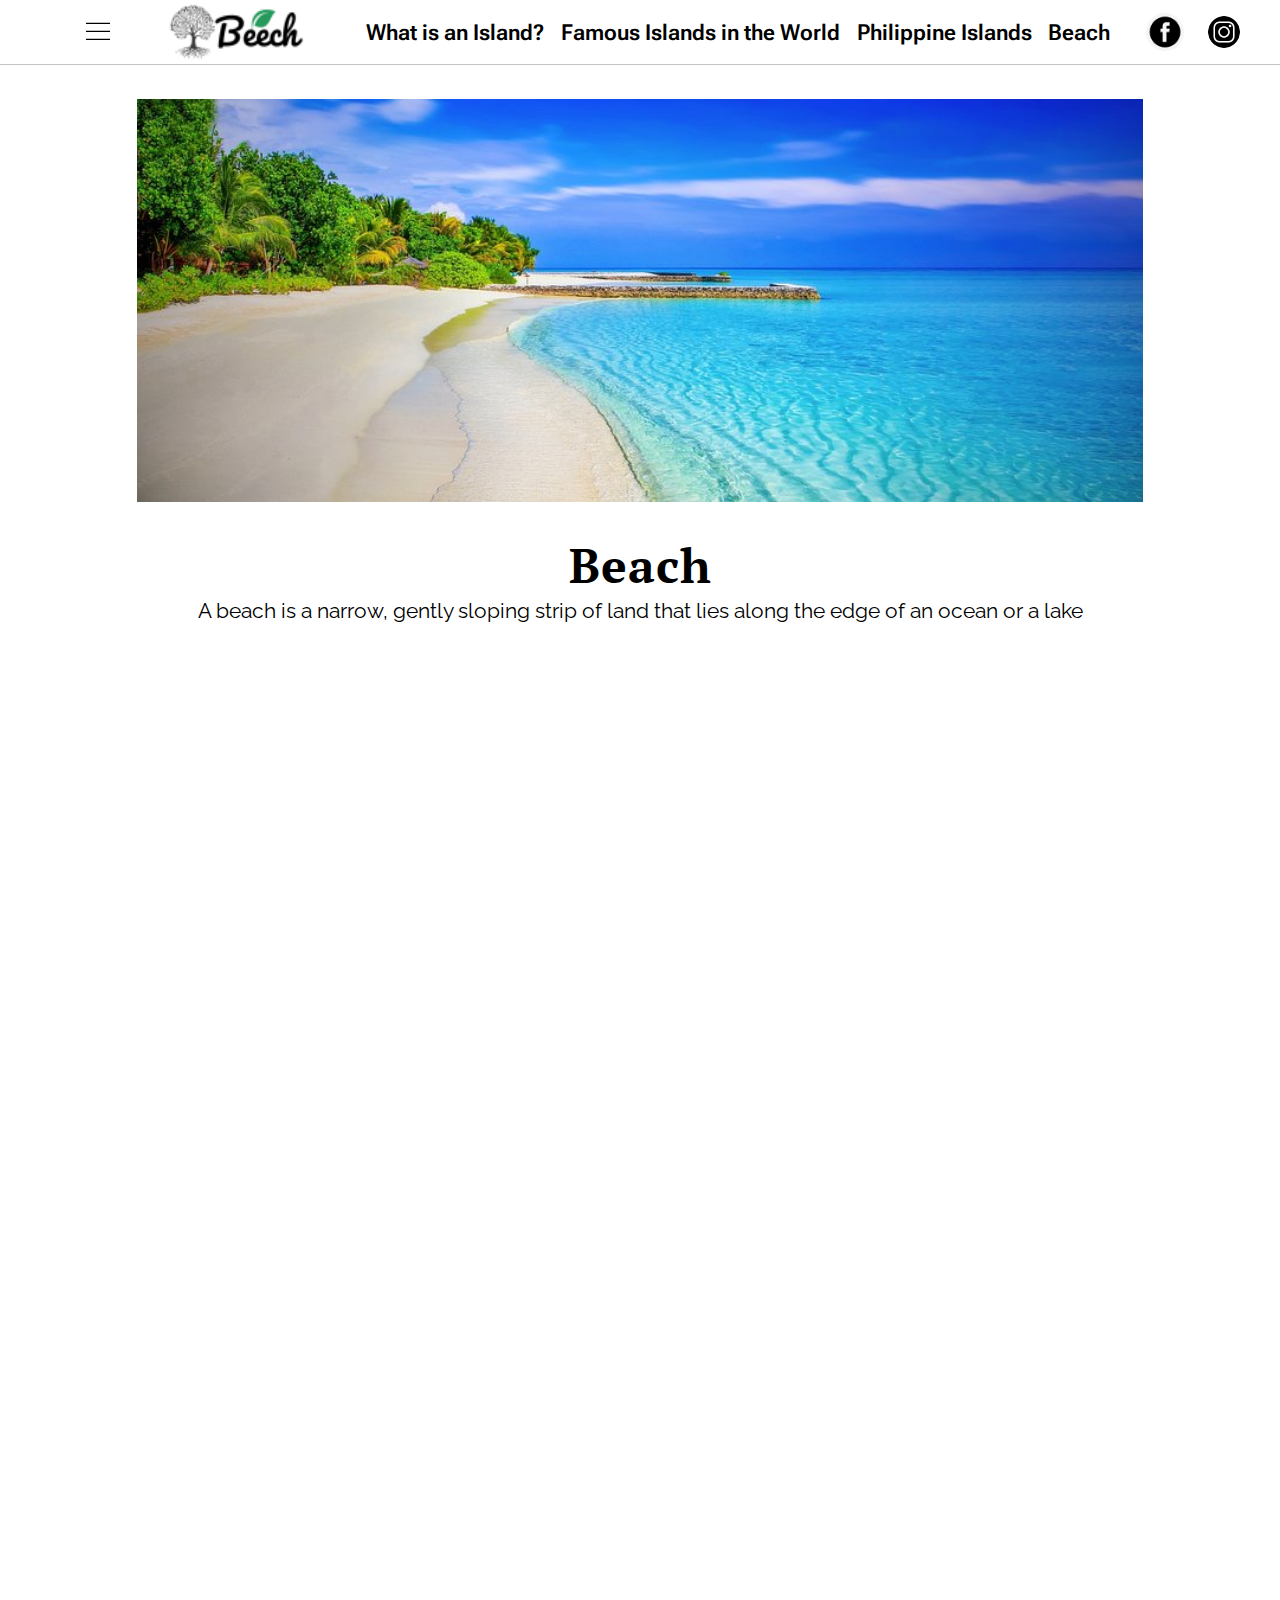
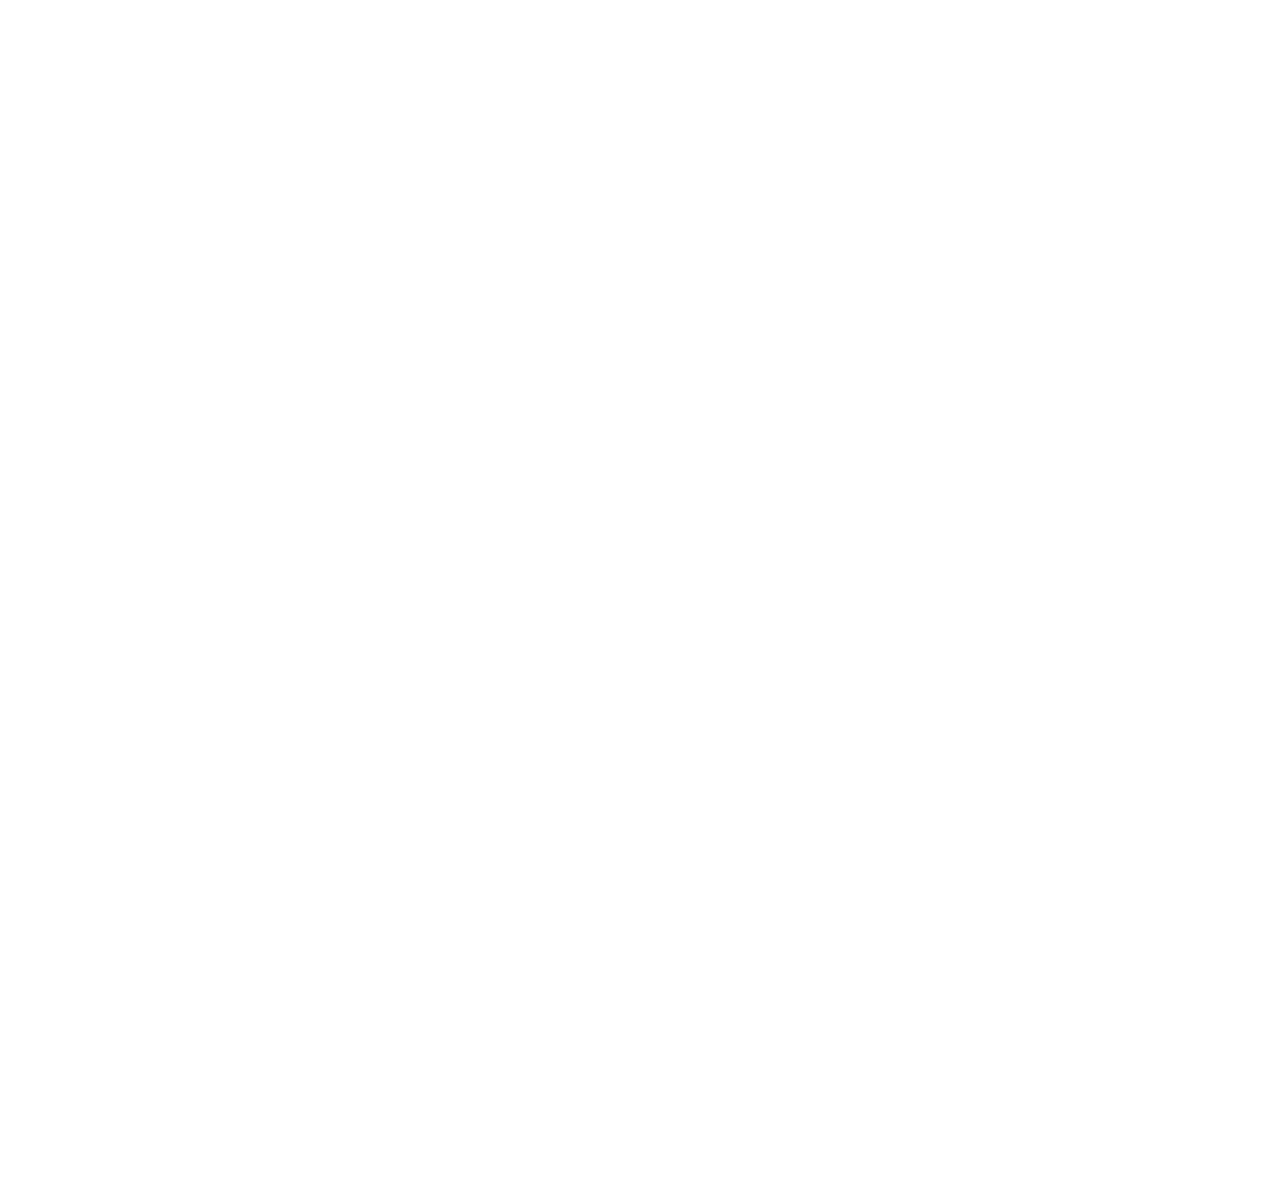
<file: beach-meaning.html>
<!DOCTYPE html>
<html lang="en">
<head>
  <meta charset="UTF-8" />
  <meta name="viewport" content="width=device-width, initial-scale=1.0">
  <title>What is an Beach?</title>
  <link rel="shortcut icon" href="logo-beech.ico" type="image/x-icon" />
  <link rel="stylesheet" href="general-styles.css" />
  <link rel="stylesheet" href="header-styles.css">
  <link rel="stylesheet" href="seperators-styles.css">
  <link rel="stylesheet" href="beach-styles.css">
</head>
<body>
  <!-- navigation -->
  <nav class="header header-container">
    <div class="left-sec menu site-logo">
      <img class="menu-icon" src="hamburger-menu.svg" alt="menu-icon" title="Menu" />
      <img class="beech-logo" src="Beech.png" alt="beech-official-logo">
    </div>
    <div class="mid-sec navigation">
      <div class="link-one heading-one">
        <a href="island-meaning.html">What is an Island?</a>
      </div>
      <div class="link-two heading-two">
        <a href="#">Famous Islands in the World</a>
      </div>
      <div class="link-three heading-three">
        <a href="#">Philippine Islands</a>
      </div>
      <div class="link-four heading-four">
        <a href="#">Beach</a>
      </div>
    </div>
    <div class="right-sec socmed">
      <a href="https://www.facebook.com/jeremybwahah" target="_blank" rel="noopener">
        <img class="fb-logo" src="fb-logo.png" alt="facebook-account">
      </a>
      <a href="https://www.instagram.com/ymerej_lednar" target="_blank" rel="noopener">
        <img class="instagram-logo" src="instagram-logo.png" alt="instagram-account">
      </a>
    </div>
  </nav>
  <!-- header image -->
  <header class="x-gdgre">
    <div class="v-lgewd holder">
      <div class="c-mbnfd">
        <img src="beach-panorama.jpg" alt="an image of Beach" title="Beach" class="x-fdged">
      </div>
    </div>
  </header>
  <!-- article title here -->
  <section class="c-lpfer article-title">
    <div class="x-lavrf">
      <h1 id="bgdeg-c">Beach</h1>
      <p id="lgrbf-v">A beach is a narrow, gently sloping strip of land that lies along the edge of an ocean or a lake</p>
    </div>
  </section>
  <!-- content here -->
  <main class="c-fdrgh">
    <!-- content goes here... -->
  </main>
</body>
</html>
</file>
<file: general-styles.css>
/* this styles will be inherited */

@import url('https://fonts.googleapis.com/css2?family=Roboto+Flex:wght@300;500;600;700&display=swap');
@import url('https://fonts.googleapis.com/css2?family=PT+Serif:ital,wght@0,400;0,700;1,400&display=swap');
@import url('https://fonts.googleapis.com/css2?family=Raleway:ital,wght@0,300;0,400;0,500;0,700;1,400&display=swap');
@import url('https://fonts.googleapis.com/css2?family=Open+Sans:wght@500;600;700;800&display=swap');

html {
  box-sizing: border-box;
}

:root {
  --primary-fontFamily: 'Roboto Flex', arial;
  --secondary-fontFamily: 'PT Serif', serif;
  --optional-fontFamily: 'Raleway', sans-serif;
  --forHeading-fontFamily: 'Open Sans', sans-serif;
  --semibold-fontWeight: 600;
  --normal-fontWeight: 500;
  --bold-fontWeight: 700;
  --thin-fontWeight: 400;
  --font-smoothing: antialiased;
}

body {
  -webkit-font-smoothing: var(--font-smoothing);
  padding: 0;
  margin: 0;
  height: 300vh;
}
</file>
<file: header-styles.css>
/* this stylesheet is for header section on the index.html file */

/* These properties is for navigation */
.header {
  display: flex;
  flex-direction: row;
  justify-content: space-evenly;
  align-items: center;
  position: fixed;
  top: 0;
  left: 0;
  right: 0;
  background-color: white;
  border-bottom-width: 1px;
  border-bottom-style: solid;
  border-bottom-color: rgb(197, 196, 196);
  z-index: 100;
}

.left-sec {
  display: flex;
  align-items: center;
  width: 22%;
  justify-content: space-evenly;
}

.menu-icon {
  margin: 1rem 0.175rem 1rem 1.3rem;
  height: 10px;
  cursor: pointer;
  transition: 0.4s ease;
}

.menu-icon:hover {
  background-color: rgb(234, 234, 235);
}

.beech-logo {
  width: 40px;
  height: 20px;
  cursor: pointer;
}

.mid-sec {
  display: flex;
  /* margin: 0 2em 0 4em; */
  width: 55%;
  align-items: center;
  justify-content: space-evenly;
}

.mid-sec div {
  padding: 0.2em;
  font-size: 0.360rem;
  font-family: var(--primary-fontFamily);
  font-weight: var(--semibold-fontWeight);
  margin: 0.6em 0;
  text-align: center;
}

.navigation a{
  text-decoration: none;
  color: rgb(0, 0, 0);
  cursor: pointer;
}

.navigation a:hover {
  padding-bottom: 5px;
  border-bottom-style: solid;
  border-bottom-width: 2px;
  border-bottom-color: rgb(96, 92, 100);
  color: rgb(96, 92, 100);
}

.right-sec {
  display: flex;
  align-items: center;
  width: 10%;
  justify-content: space-evenly;
  margin-right: 1em;
}

.socmed img {
  border-radius: 50%;
  cursor: pointer;
  display: block;
}

.socmed img:nth-of-type(1):hover {
  box-shadow: 0 0 2px 1px rgba(0, 83, 110, 0.5);
}

.socmed img:nth-of-type(2):hover {
  padding: 3px;
  box-shadow: 0 0 2px 1px rgba(0, 83, 110, 0.5);
}

.fb-logo {
  height: 15px;
}

.instagram-logo {
  height: 13px;
}

/* This styles is for header image  */

.header-image {
  margin-top: 2em;
  display: flex;
  align-items: center;
  justify-content: center;
}

.beach-img {
  border-radius: 15px;
}

.header-img-container img {
  display: flex;
  justify-content: center;
  align-items: center;
  width: 1300px;
  height: 500px;
  -webkit-box-pack: center;
  -webkit-box-align: center;
}

.images-container img {
  height: 80px;
}

.thumbnail-container {
  position: absolute;
  inset: 0px;
  overflow: hidden;
}

.content-holder {
  position: relative;
}

.thumbnail-list {
  list-style: none;
  position: absolute;
  bottom: 150px;
  display: flex;
  -webkit-box-pack: center;
  justify-content: center;
  margin: 0px;
  width: 98%;
  padding-right: 16px;
  text-align: right;
  box-sizing: inherit;
  overflow-wrap: break-word;
}

.image-list {
  display: flex;
}

.image-list:hover {
  transform: scale(2.6);
  transition: all 0.6s ease;
  position: relative;
  z-index: 100;
}

.images-container {
  position: relative;
  display: inline-block;
  margin-right: 8px;
  margin-left: 8px;
  box-shadow: rgba(0, 0, 0, 0.6) 0px 0px 0px 1px;
  border-radius: 6px;
  min-width: 79px;
  height: 64px;
  cursor: pointer;
  overflow: hidden;
}

.images-container:hover {
  box-shadow: rgba(255, 255, 255, 0.6) 0px 0px 0px 1px;
}

/* this styles for the header text */

.heading-text {
  margin-top: 6.2em;
  display: flex;
  flex-direction: column;
  justify-content: center;
  align-items: center;
  align-content: space-between;
}

.heading-title {
  margin: 0 0 5px 0;
  font-family: var(--optional-fontFamily);
  font-size: 38px;
  box-sizing: border-box;
  font-weight: var(--bold-fontWeight);
  line-height: 38px;
  text-align: center;
  padding: 6px 0;
}

.pt-01 {
  margin: 2px;
  font-family: var(--optional-fontFamily);
  font-weight: var(--thin-fontWeight);
  font-size: 21px;
  padding: 5px;
  width: 715px;
  line-height: 1.2em;
  text-align: center;
}

.pt-02 {
  margin: 10px 0 0 0;
  font-family: var(--secondary-fontFamily);
  font-weight: var(--semibold-fontWeight);
  font-size: 1.2em;
}

.pt-03 {
  margin: 12px 0;
  font-family: var(--secondary-fontFamily);
  font-weight: var(--bold-fontWeight);
  font-size: 1.1em;
  text-decoration-line: underline;
}

/* media query for navigation */

/* for wider (426px or above) device like tablet */
@media only screen and (min-width: 426px) {
  .header {
    justify-content: space-evenly;
  }

  .left-sec {
    width: 26%;
  }

  .menu-icon {
    margin: 1rem 0.4rem 1rem 2.2rem;
    height: 20px;
  }

  .beech-logo {
    width: 90px;
    height: 40px;
  }

  .mid-sec {
    width: 60%;
    justify-content: space-evenly;
  }

  .mid-sec div {
    font-size: 0.760rem;
  }

  .right-sec {
    width: 12%;
  }

  .fb-logo {
    height: 25px;
  }

  .instagram-logo {
    height: 20px;
  }
}

/* for the device that has wider screen size or 769px wider like laptop */
@media only screen and (min-width: 769px) {
  .header {
    justify-content: space-evenly;
  }

  .left-sec {
    width: 28%;
  }

  .menu-icon {
    margin: 1rem 0.4rem 1rem 2.4rem;
    height: 26px;
  }

  .beech-logo {
    width: 120px;
    height: 50px;
  }

  .mid-sec {
    width: 62%;
  }

  .mid-sec div {
    font-size: 1.1rem;
  }

  .right-sec {
    width: 10%;
  }

  .fb-logo {
    height: 30px;
  }

  .instagram-logo {
    height: 25px;
  }
}

/* for the device that has more wider screen size or 1025px or abover like desktop */
@media only screen and (min-width: 1025px) {
  .header {
    justify-content: space-evenly;
  }

  .left-sec {
    width: 30%;
  }

  .menu-icon {
    margin: 1rem 0.4rem 1rem 2.2rem;
    height: 32px;
  }

  .beech-logo {
    width: 140px;
    height: 60px;
  }

  .mid-sec {
    width: 65%;
  }

  .mid-sec div {
    font-size: 1.4rem;
  }

  .right-sec {
    width: 12%;
  }

  .fb-logo {
    height: 38px;
  }

  .instagram-logo {
    height: 32px;
  }
}

/* for the device that has 4K resolution or 2560px wider screen size like high quality computer */
@media only screen and (min-width: 1441px) {
  .header {
    justify-content: space-evenly;
  }
  
  .left-sec {
    width: 28%;
  }

  .menu-icon {
    margin: 1rem 0.5rem 1rem 2rem;
    height: 46px;
  }

  .beech-logo {
    width: 160px;
    height: 75px;
  }

  .mid-sec {
    width: 67%;
    justify-content: space-evenly;
  }

  .mid-sec div {
    font-size: 2rem;
  }

  .right-sec {
    width: 10%;
    justify-content: space-evenly;
  }

  .fb-logo {
    height: 60px;
  }

  .instagram-logo {
    height: 48px;
  }
}
</file>
<file: seperators-styles.css>
/* this styles is for seperators in the main webpage */

div {
  margin: 0;
  padding: 0;
  box-sizing: border-box;
}

.card-seperator {
  margin: 30px 0;
  width: 100%;
  min-height: 15vh;
  /* padding: 20px 0; */
  background-color: rgb(51, 171, 99);
}
</file>
<file: beach-styles.css>
/* these styles is for beach-meaning.html file (some properties will be inherited) */

header {
  box-sizing: var(--initial-box-sizing);
  margin: 0;
  padding: 0;
}

.x-gdgre {
  margin-top: 5.5rem;
}

.v-lgewd {
  display: flex;
  justify-content: center;
  align-items: center;
  padding: 5px;
  max-width: 100%;
  flex-wrap: wrap;
  flex: 400px;
  max-height: 100%;
}

.c-mbnfd {
  display: flex;
  padding: 6px 6px;
  width: 100%;
  flex-wrap: wrap;
  flex: 400px;
  align-items: center;
  justify-content: center;
  height: 100%;
}

.x-fdged {
  width: 80%;
  max-height: 100%;
} 

/* These properties is for the title of the article */

section, section div, section h1, section p {
  margin: 0;
  padding: 0;
  box-sizing: var(--initial-box-sizing);
}

.x-lavrf {
  display: flex;
  flex-direction: column;
  flex-wrap: wrap;
  justify-content: center;
  align-items: center;
  padding: 10px 6px;
  margin: 10px 0;
}

#bgdeg-c {
  font-size: clamp(1.2rem, 9vh, 3rem);
  font-family: var(--secondary-fontFamily);
  letter-spacing: 1px; 
}

#lgrbf-v {
  font-size: clamp(0.6rem, 4vh, 1.3rem);
  font-family: var(--optional-fontFamily);
  text-align: center;
  line-height: 1.3em;
}

@media (max-width: 320px) {
  .left-sec {
    width: 20%;
  }

  .menu-icon {
    margin: 0.5em 5px 0.5em 1.2em;
    height: 14px;
  }

  .mid-sec div {
    font-size: 0.325rem;
    width: 40%;
  }

  .beech-logo {
    width: 40px;
    height: 20px;
  }

  .right-sec {
    width: 6%;
  }

  .fb-logo {
    height: 15px;
  }

  .instagram-logo {
    height: 15px;
  }
}
</file>
